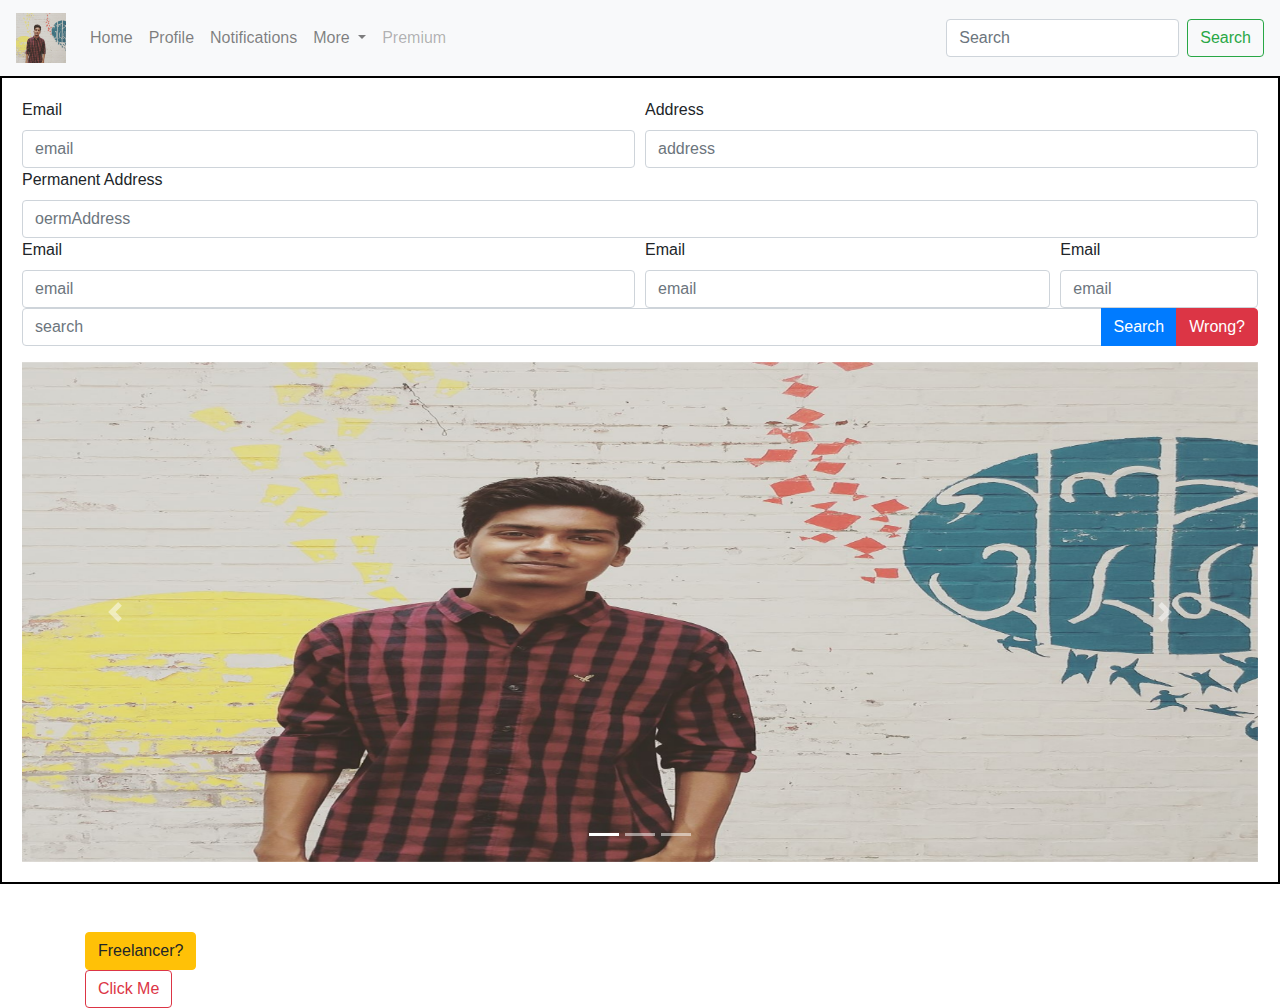
<file: newfile.html>
<!doctype html>
<html lang="en">

<head>
    <!-- Required meta tags -->
    <meta charset="utf-8">
    <meta name="viewport" content="width=device-width, initial-scale=1, shrink-to-fit=no">

    <!-- Bootstrap CSS -->
    <link rel="stylesheet" href="https://stackpath.bootstrapcdn.com/bootstrap/4.5.2/css/bootstrap.min.css"
        integrity="sha384-JcKb8q3iqJ61gNV9KGb8thSsNjpSL0n8PARn9HuZOnIxN0hoP+VmmDGMN5t9UJ0Z" crossorigin="anonymous">
    <link rel="stylesheet" href="/style/design.css">
    <title>BS4</title>
</head>

<body>

    <nav class="navbar navbar-expand-sm navbar-light bg-light">

        <a class="navbar-brand" href="">
            <img src="/image/31786569_186455518836480_7041558126847328256_o.jpg" alt="" style="width: 50px;">
        </a>
        <ul class="navbar-nav">
          <li class="nav-item">
            <a class="nav-link" href="#">Home</a>
          </li>
          <li class="nav-item">
            <a class="nav-link" href="#">Profile</a>
          </li>
          <li class="nav-item">
            <a class="nav-link" href="#">Notifications</a>
          </li>
          <li class="nav-item-dropdown">
              <a href="" class="nav-link dropdown-toggle" data-toggle="dropdown"> More </a>
            <div class="dropdown-menu">
                <a href=" "  class="dropdown-item">Pages</a>
                <a href=" "  class="dropdown-item">Groups</a>
                <a href=" "  class="dropdown-item">Memories</a>
            </div>
 
          </li>
           <li class="nav-item">
            <a class="nav-link disabled" href="#">Premium</a>
          </li>

        </ul>
        <form class="form-inline ml-auto">
            <input class="form-control mr-sm-2" type="search" placeholder="Search" aria-label="Search">
            <button class="btn btn-outline-success my-2 my-sm-0" type="submit">Search</button>
          </form>
      
      </nav>
      <div class="container-fluid">
        <form>
          <div class="form-row">
            <div class="col-6">
              <label for="email"> Email</label>
              <input type="email" class="form-control" placeholder="email"> 
            </div>
            <div class="col-6">
              <label for="address">Address</label>
              <input type="address" class="form-control" placeholder="address"> 
            </div>
          </div>
          <div class="form-row">
            <div class="col">
              <label for="address">Permanent Address</label>
              <input type="address" class="form-control" placeholder="oermAddress">
            </div>
          </div>
          <div class="form-row">
            <div class="col-6">
              <label for="email"> Email</label>
              <input type="email" class="form-control" placeholder="email"> 
            </div>
            <div class="col-4">
              <label for="email"> Email</label>
              <input type="email" class="form-control" placeholder="email"> 
            </div>
            <div class="col-2">  <label for="email"> Email</label>
              <input type="email" class="form-control" placeholder="email"> </div>
          </div>

        </form>
        <div class="input-group mb-3">
          <input type="text" class="form-control" placeholder="search">
          <div class="input-group-append">
            <span class="btn btn-primary">Search</span>
            <span class="btn btn-danger">Wrong?</span>
          </div>

        </div>
        <div id="carouselExampleIndicators" class="carousel slide" data-ride="carousel">
          <ol class="carousel-indicators">
            <li data-target="#carouselExampleIndicators" data-slide-to="0" class="active"></li>
            <li data-target="#carouselExampleIndicators" data-slide-to="1"></li>
            <li data-target="#carouselExampleIndicators" data-slide-to="2"></li>
          </ol>
          <div class="carousel-inner">
            <div class="carousel-item active">
              <img src="/image/31786569_186455518836480_7041558126847328256_o.jpg" height="500px" width="500px" class="d-block w-100" alt="...">
            </div>
            <div class="carousel-item">
              <img src="/image/31786569_186455518836480_7041558126847328256_o.jpg" height="500px" width="500px" class="d-block w-100" alt="...">
            </div>
            <div class="carousel-item">
              <img src="/image/31786569_186455518836480_7041558126847328256_o.jpg" height="500px" width="500px" class="d-block w-100" alt="...">
            </div>
          </div>
          <a class="carousel-control-prev" href="#carouselExampleIndicators" role="button" data-slide="prev">
            <span class="carousel-control-prev-icon" aria-hidden="true"></span>
            <span class="sr-only">Previous</span>
          </a>
          <a class="carousel-control-next" href="#carouselExampleIndicators" role="button" data-slide="next">
            <span class="carousel-control-next-icon" aria-hidden="true"></span>
            <span class="sr-only">Next</span>
          </a>
        </div>
      </div>
      <div class="container mt-5">
        <button type="button" class="btn btn-warning" data-toggle="modal" data-target="#myModal">Freelancer?</button>
        <div class="modal fade" data-backdrop="static" id="myModal">
          <div class="modal-dialog modal-dialog-centered">
            <div class="modal-content">
              <div class="modal-header">
                <h5 class="modal-title">Wanna Earn $500 a day?</h5>
                <button type="button" class="close" data-dismiss="modal">&times;</button>
              </div>
              <div class="modal-body">
                <p>Lorem, ipsum dolor sit amet consectetur adipisicing elit. Similique unde porro deserunt voluptatum rerum ipsa vel ab, itaque autem beatae.</p>
              </div>
              <div class="modal-footer">
                <button type="button" class="btn btn-danger" data-dismiss="modal">Cancel</button>
              </div>
            </div>
          </div>
        </div>
      </div>
      <div class="container">
        <button type="button" class="btn btn-outline-danger" title="Cum in 5seconds" data-toggle="popover" data-content="Visit this site you horny fuck!" data-trigger="focus" data-placement="top">Click Me</button>
      </div>



    <!-- Optional JavaScript -->
    <!-- jQuery first, then Popper.js, then Bootstrap JS -->
    <script src="https://code.jquery.com/jquery-3.5.1.slim.min.js"
        integrity="sha384-DfXdz2htPH0lsSSs5nCTpuj/zy4C+OGpamoFVy38MVBnE+IbbVYUew+OrCXaRkfj"
        crossorigin="anonymous"></script>
    <script src="https://cdn.jsdelivr.net/npm/popper.js@1.16.1/dist/umd/popper.min.js"
        integrity="sha384-9/reFTGAW83EW2RDu2S0VKaIzap3H66lZH81PoYlFhbGU+6BZp6G7niu735Sk7lN"
        crossorigin="anonymous"></script>
    <script src="https://stackpath.bootstrapcdn.com/bootstrap/4.5.2/js/bootstrap.min.js"
        integrity="sha384-B4gt1jrGC7Jh4AgTPSdUtOBvfO8shuf57BaghqFfPlYxofvL8/KUEfYiJOMMV+rV"
        crossorigin="anonymous"></script>
        <script>
          $(function () {
  $('[data-toggle="popover"]').popover()
})
        </script>
</body>

</html>
</file>
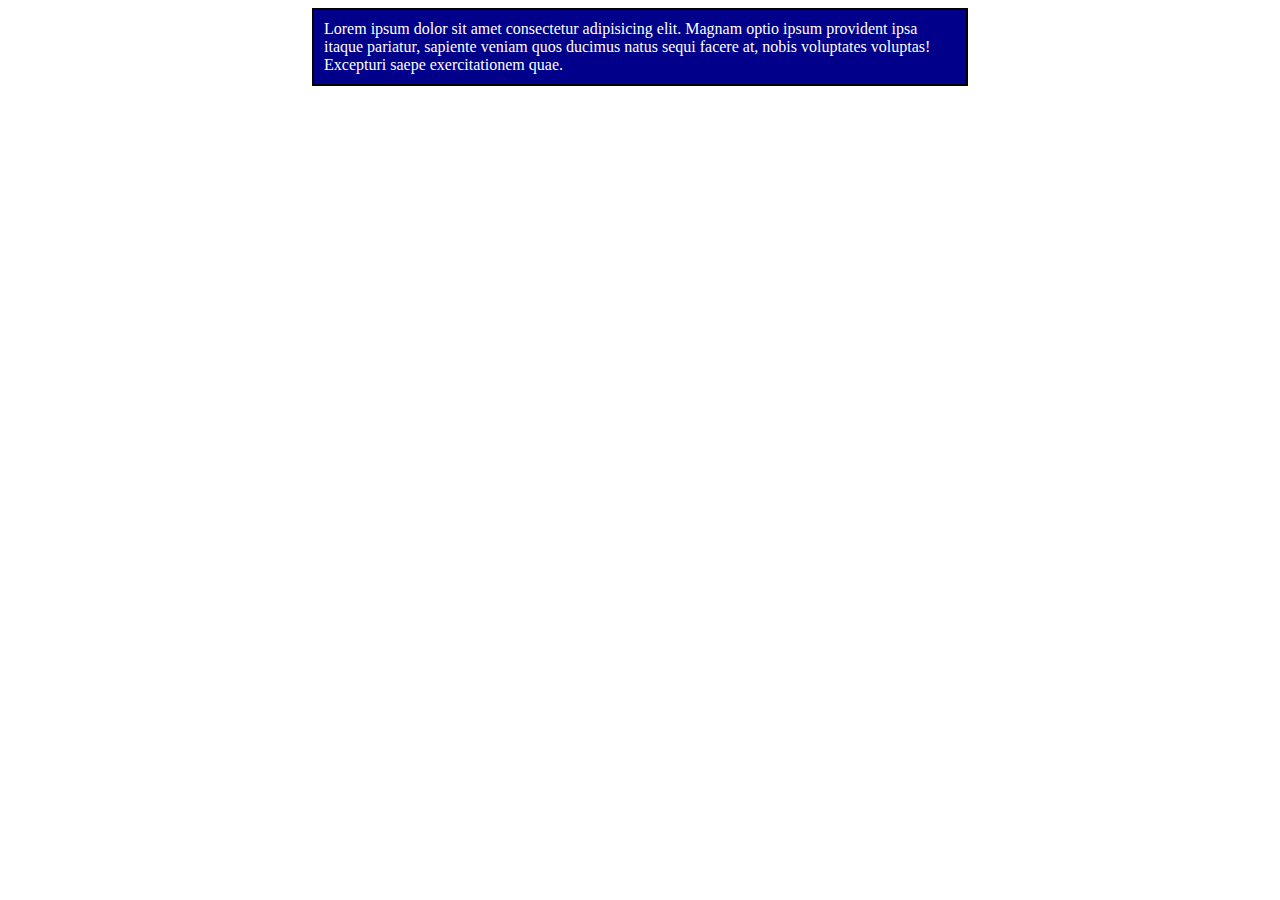
<file: style/today.html>
<!DOCTYPE html>
<html lang="en">
<head>
    <meta charset="UTF-8">
    <meta name="viewport" content="width=device-width, initial-scale=1.0">
    <link rel="stylesheet" href="/style/style.css">
    <title>Document</title>
</head>
<body>
    <p>Lorem ipsum dolor sit amet consectetur adipisicing elit. Magnam optio ipsum provident ipsa itaque pariatur, sapiente veniam quos ducimus natus sequi facere at, nobis voluptates voluptas! Excepturi saepe exercitationem quae.</p>
</body>
</html>
</file>
<file: style/design.css>
.container-fluid{
    border: 2px solid black;
    padding: 20px;


.col-8{
    border: 2px solid black;
}

.btn-group-vertical{
    margin-top: 15px;
    margin-bottom: 15px;
}
</file>
<file: style/style.css>
p{
    width: 50%;
    margin: auto;
    border: 2px solid black;
    padding: 10px;
    background-color: darkblue;
    color: white;
}
</file>
